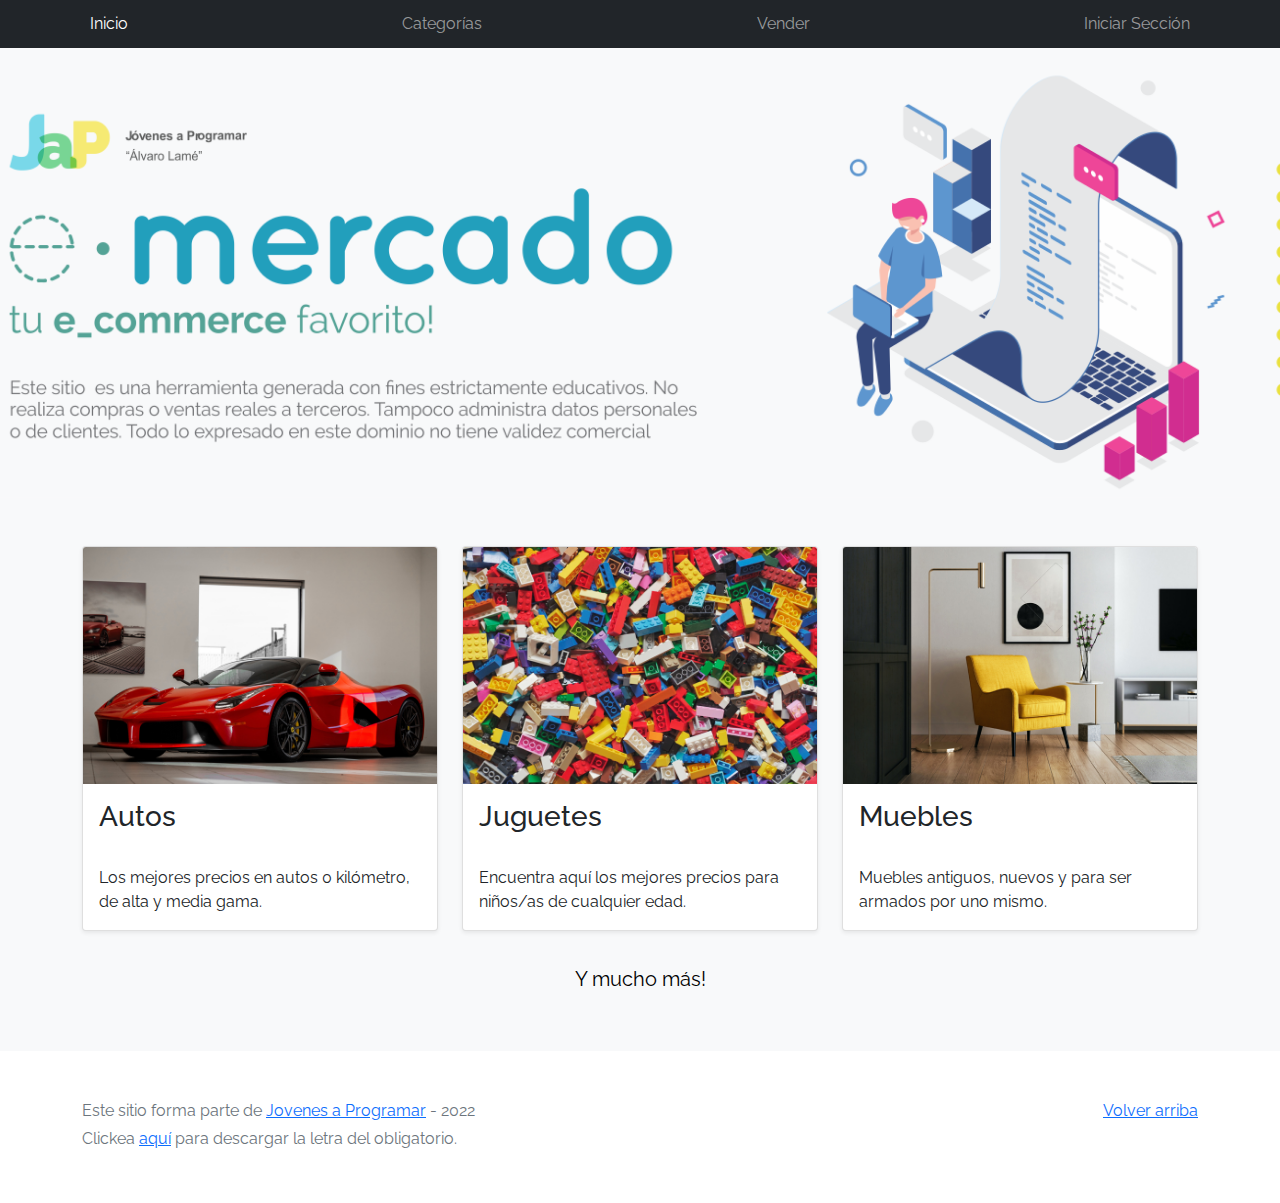
<file: index.html>
<!DOCTYPE html>
<html lang="es">

<head>
  <meta http-equiv="Content-Type" content="text/html; charset=UTF-8">
  <meta name="viewport" content="width=device-width, initial-scale=1, shrink-to-fit=no">
  <title>eMercado - Todo lo que busques está aquí</title>

  <link href="https://fonts.googleapis.com/css?family=Raleway:300,300i,400,400i,700,700i,900,900i" rel="stylesheet">
  <link href="css/bootstrap.min.css" rel="stylesheet">
  <link href="css/styles.css" rel="stylesheet">
</head>

<body>
  <nav class="navbar navbar-expand-lg navbar-dark bg-dark p-1">
    <div class="container">
      <button class="navbar-toggler" type="button" data-bs-toggle="collapse" data-bs-target="#navbarNav"
        aria-controls="navbarNav" aria-expanded="false" aria-label="Toggle navigation">
        <span class="navbar-toggler-icon"></span>
      </button>
      <div class="collapse navbar-collapse" id="navbarNav">
        <ul class="navbar-nav w-100 justify-content-between">
          <li class="nav-item">
            <a class="nav-link active" href="index.html">Inicio</a>
          </li>
          <li class="nav-item">
            <a class="nav-link" href="categories.html">Categorías</a>
          </li>
          <li class="nav-item">
            <a class="nav-link" href="sell.html">Vender</a>
          </li>
          <li class="nav-item">
            <a class="nav-link" href="login.html">Iniciar Sección</a> <!--Link para acceder a la pantalla de login-->
          </li>
        </ul>
      </div>
    </div>
  </nav>
  <main>
    <div class="jumbotron text-center"></div>
    <div class="album py-5 bg-light">
      <div class="container">
        <div class="row">
          <div class="col-md-4">
            <div class="card mb-4 shadow-sm custom-card cursor-active" id="autos">
              <img class="bd-placeholder-img card-img-top" src="img/cars_index.jpg"
                alt="Imgagen representativa de la categoría 'Autos'">
              <h3 class="m-3">Autos</h3>
              <div class="card-body">
                <p class="card-text">Los mejores precios en autos 0 kilómetro, de alta y media gama.</p>
              </div>
            </div>
          </div>
          <div class="col-md-4">
            <div class="card mb-4 shadow-sm custom-card cursor-active" id="juguetes">
              <img class="bd-placeholder-img card-img-top" src="img/toys_index.jpg"
                alt="Imgagen representativa de la categoría 'Juguetes'">
              <h3 class="m-3">Juguetes</h3>
              <div class="card-body">
                <p class="card-text">Encuentra aquí los mejores precios para niños/as de cualquier edad.</p>
              </div>
            </div>
          </div>
          <div class="col-md-4">
            <div class="card mb-4 shadow-sm custom-card cursor-active" id="muebles">
              <img class="bd-placeholder-img card-img-top" src="img/furniture_index.jpg"
                alt="Imgagen representativa de la categoría 'Muebles'">
              <h3 class="m-3">Muebles</h3>
              <div class="card-body">
                <p class="card-text">Muebles antiguos, nuevos y para ser armados por uno mismo.</p>
              </div>
            </div>
          </div>
        </div>
        <div class="row">
          <a class="btn btn-light btn-lg btn-block" href="categories.html">Y mucho más!</a>
        </div>
      </div>
    </div>
  </main>
  <footer class="text-muted">
    <div class="container">
      <p class="float-end">
        <a href="#">Volver arriba</a>
      </p>
      <p>Este sitio forma parte de <a href="https://jovenesaprogramar.edu.uy/" target="_blank">Jovenes a Programar</a> -
        2022</p>
      <p>Clickea <a target="_blank" href="Letra.pdf">aquí</a> para descargar la letra del obligatorio.</p>
    </div>
  </footer>
  <script src="js/bootstrap.bundle.min.js"></script>
  <script src="js/index.js"></script>
  <script src="js/init.js"></script>
</body>

</html>
</file>
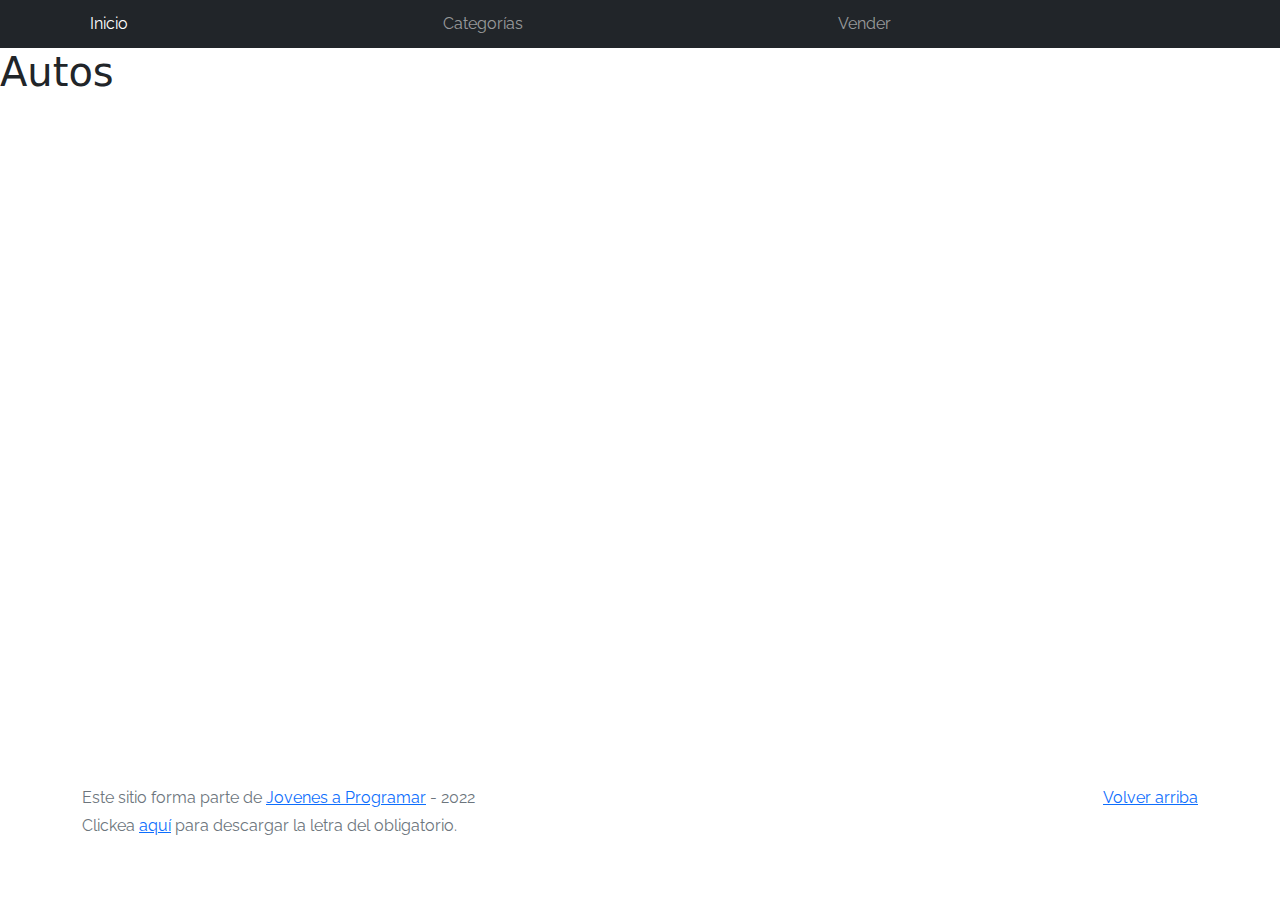
<file: cars.html>
<!DOCTYPE html>
<html lang="es">

<head>
  <meta http-equiv="Content-Type" content="text/html; charset=UTF-8">
  <meta name="viewport" content="width=device-width, initial-scale=1, shrink-to-fit=no">
  <title>eMercado - Todo lo que busques está aquí</title>

  <link href="https://fonts.googleapis.com/css?family=Raleway:300,300i,400,400i,700,700i,900,900i" rel="stylesheet">
  <link href="css/bootstrap.min.css" rel="stylesheet">
  <link href="css/styles.css" rel="stylesheet">
</head>

<body>
  <nav class="navbar navbar-expand-lg navbar-dark bg-dark p-1">
    <div class="container">
      <button class="navbar-toggler" type="button" data-bs-toggle="collapse" data-bs-target="#navbarNav"
        aria-controls="navbarNav" aria-expanded="false" aria-label="Toggle navigation">
        <span class="navbar-toggler-icon"></span>
      </button>
      <div class="collapse navbar-collapse" id="navbarNav">
        <ul class="navbar-nav w-100 justify-content-between">
          <li class="nav-item">
            <a class="nav-link active" href="index.html">Inicio</a>
          </li>
          <li class="nav-item">
            <a class="nav-link" href="categories.html">Categorías</a>
          </li>
          <li class="nav-item">
            <a class="nav-link" href="sell.html">Vender</a>
          </li>
          <li class="nav-item">
          </li>
        </ul>
      </div>
    </div>
  </nav>
  <main>

    <h1>Autos</h1>
    
  </main>
  <footer class="text-muted">
    <div class="container">
      <p class="float-end">
        <a href="#">Volver arriba</a>
      </p>
      <p>Este sitio forma parte de <a href="https://jovenesaprogramar.edu.uy/" target="_blank">Jovenes a Programar</a> -
        2022</p>
      <p>Clickea <a target="_blank" href="Letra.pdf">aquí</a> para descargar la letra del obligatorio.</p>
    </div>
  </footer>
  <script src="js/bootstrap.bundle.min.js"></script>
  <script src="js/index.js"></script>
  <script src="js/init.js"></script>
</body>

</html>
</file>
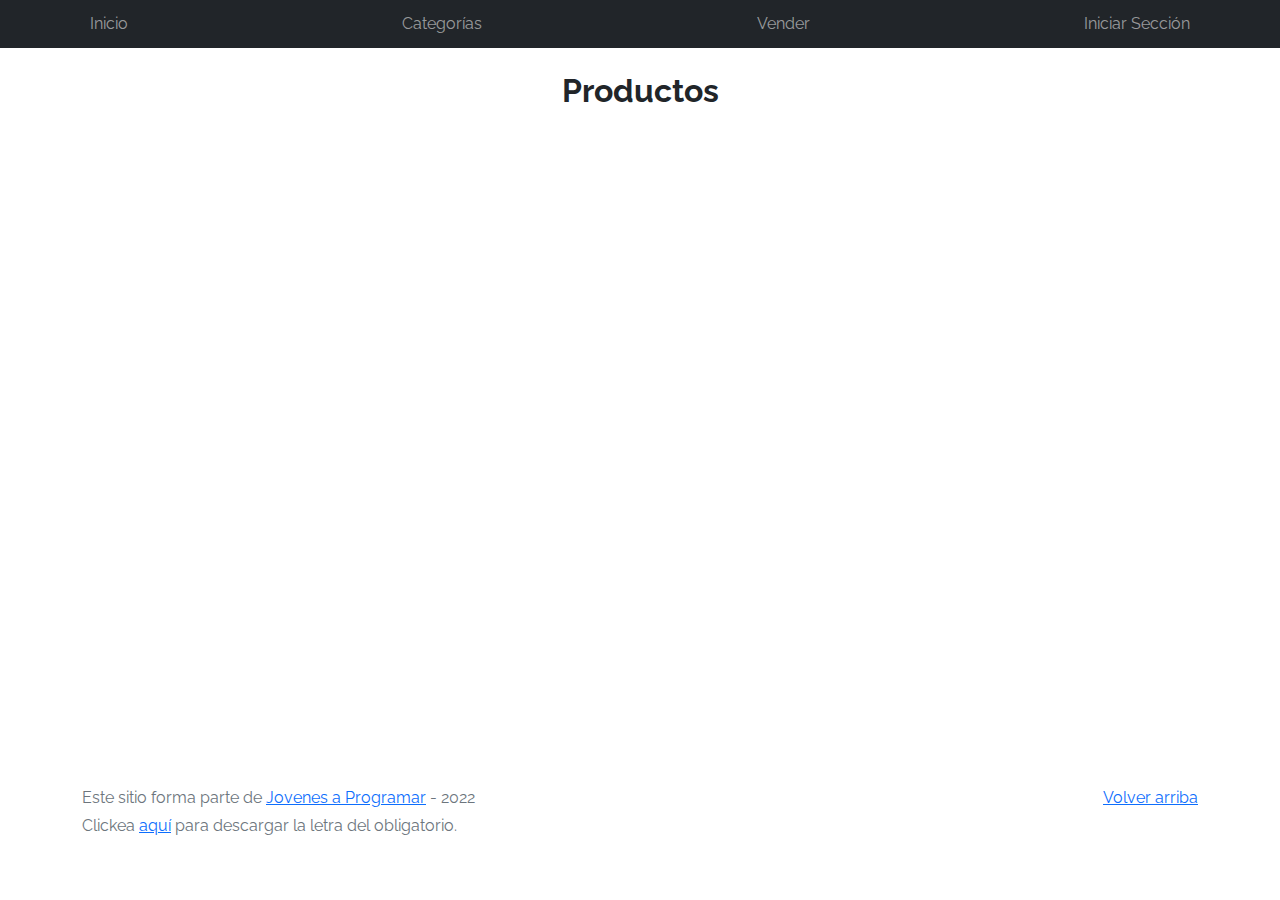
<file: products.html>
<!DOCTYPE html>
<html lang="es">

<head>
  <meta http-equiv="Content-Type" content="text/html; charset=UTF-8">
  <meta name="viewport" content="width=device-width, initial-scale=1, shrink-to-fit=no">
  <title>eMercado - Todo lo que busques está aquí</title>

  <link href="https://fonts.googleapis.com/css?family=Raleway:300,300i,400,400i,700,700i,900,900i" rel="stylesheet">
  <link href="css/font-awesome.min.css" rel="stylesheet">
  <link href="css/bootstrap.min.css" rel="stylesheet">
  <link href="css/styles.css" rel="stylesheet">
</head>

<body>
  <nav class="navbar navbar-expand-lg navbar-dark bg-dark p-1">
    <div class="container">
      <button class="navbar-toggler" type="button" data-bs-toggle="collapse" data-bs-target="#navbarNav"
        aria-controls="navbarNav" aria-expanded="false" aria-label="Toggle navigation">
        <span class="navbar-toggler-icon"></span>
      </button>
      <div class="collapse navbar-collapse" id="navbarNav">
        <ul class="navbar-nav w-100 justify-content-between">
          <li class="nav-item">
            <a class="nav-link" href="index.html">Inicio</a>
          </li>
          <li class="nav-item">
            <a class="nav-link" href="categories.html">Categorías</a>
          </li>
          <li class="nav-item">
            <a class="nav-link" href="sell.html">Vender</a>
          </li>
          <li class="nav-item">
            <a class="nav-link" href="login.html">Iniciar Sección</a> <!--Link para acceder a la pantalla de login-->
          </li>
        </ul>
      </div>
    </div>
  </nav>

  <main class="pb-5 container">

    <!--Titulos-->
    <header class="text-center p-4">
      <h2 class="fw-bolder">Productos</h2>
      <p id="titulo-autos" class="lead"></p>
    </header>

    <section class="row col">
      <div class="row" id="cards">
        <!--Aquí adentro se iran generando las tarjetas con los productos correspondientes de la categoria elegida-->
      </div>
    </section>

  </main>

  <footer class="text-muted">
    <div class="container">
      <p class="float-end">
        <a href="#">Volver arriba</a>
      </p>
      <p>Este sitio forma parte de <a href="https://jovenesaprogramar.edu.uy/" target="_blank">Jovenes a Programar</a> -
        2022</p>
      <p>Clickea <a target="_blank" href="Letra.pdf">aquí</a> para descargar la letra del obligatorio.</p>
    </div>
  </footer>

  <div id="spinner-wrapper">
    <div class="lds-ring">
      <div></div>
      <div></div>
      <div></div>
      <div></div>
    </div>
  </div>
  
  <script src="js/bootstrap.bundle.min.js"></script>
  <script src="js/init.js"></script>
  <script src="js/products.js"></script>
</body>

</html>
</file>
<file: css/styles.css>
.jumbotron,
.card-body,
.container,
.site-header {
  font-family: 'Raleway', serif !important;
}

.jumbotron .display-4 {
  font-weight: bold;
}

nav a {
  text-decoration: none;
}

.bd-placeholder-img {
  font-size: 1.125rem;
  text-anchor: middle;
  -webkit-user-select: none;
  -moz-user-select: none;
  -ms-user-select: none;
  user-select: none;
}

@media (min-width: 768px) {
  .bd-placeholder-img-lg {
    font-size: 3.5rem;
  }
}

.jumbotron {
  height: 50vh;
  padding: 5em inherit;
  margin-bottom: 0;
  background-color: #53C0FB;
  background: url('../img/cover_back.png');
  background-size: cover;
  background-position: center;
  background-repeat: no-repeat;
  color: black;
  font-weight: bold;
}

@media (min-width: 768px) {
  .jumbotron {
    padding-top: 6rem;
    padding-bottom: 6rem;
  }
}

.jumbotron p:last-child {
  margin-bottom: 0;
}

.jumbotron-heading {
  font-weight: 300;
}

.jumbotron .container {
  max-width: 40rem;
  background-color: rgba(255, 255, 255, 0.5);
  border-radius: 10px;
  text-shadow: 1px 1px 2px grey;
}

.jumbotron .lead {
  font-size: 38px;
}

footer {
  padding-top: 3rem;
  padding-bottom: 3rem;
}

footer p {
  margin-bottom: .25rem;
}

.site-header a {
  color: white;
  transition: ease-in-out color .15s;
}

.site-header .dropdown-menu a {
  color: black;
}

.dropzone {
  border: 2px dashed #0087F7;
  border-radius: 5px;
  background: white;
}

.img-fit {
  max-height: 100%;
}

.alert {
  position: fixed;
  top: 80px;
  width: 50%;
  left: 50%;
  transform: translate(-50%, 0);
}

.lds-ring {
  display: inline-block;
  position: relative;
  width: 64px;
  height: 64px;
  top: 50%;
  left: 50%;
}

.cursor-active {
  cursor: pointer;
}

.left {
  float: left;
  padding: 4px;
  background-color: rgba(255, 255, 255, 0.5);
}

.lds-ring div {
  box-sizing: border-box;
  display: block;
  position: absolute;
  width: 51px;
  height: 51px;
  margin: 6px;
  border: 6px solid #fff;
  border-radius: 50%;
  animation: lds-ring 1.2s cubic-bezier(0.5, 0, 0.5, 1) infinite;
  border-color: #fff transparent transparent transparent;
}

.lds-ring div:nth-child(1) {
  animation-delay: -0.45s;
}

.lds-ring div:nth-child(2) {
  animation-delay: -0.3s;
}

.lds-ring div:nth-child(3) {
  animation-delay: -0.15s;
}

@keyframes lds-ring {
  0% {
    transform: rotate(0deg);
  }

  100% {
    transform: rotate(360deg);
  }
}

.signin {
  width: 100%;
  max-width: 330px;
  padding: 15px;
  margin: auto;
}

#spinner-wrapper {
  position: fixed;
  background-color: rgba(0, 0, 0, 0.5);
  width: 100%;
  height: 100%;
  top: 0;
  left: 0;
  z-index: 1021;
  display: none;
}

main {
  min-height: calc(100vh - 210px);
}

a.custom-card,
a.custom-card:hover {
  color: inherit;
  text-decoration: inherit;
}

.checked {
  color: orange;
}

/*Seccion autos*/

.card-group {
  margin: 0 10%;
}

#titleYSub {
  text-align: center;
}

#titulo-autos {
  font-weight: 300;
  padding: 0 0 2rem 0;
}

/*Login*/

div.row {
  display: flex;
  justify-content: center;
}
</file>
